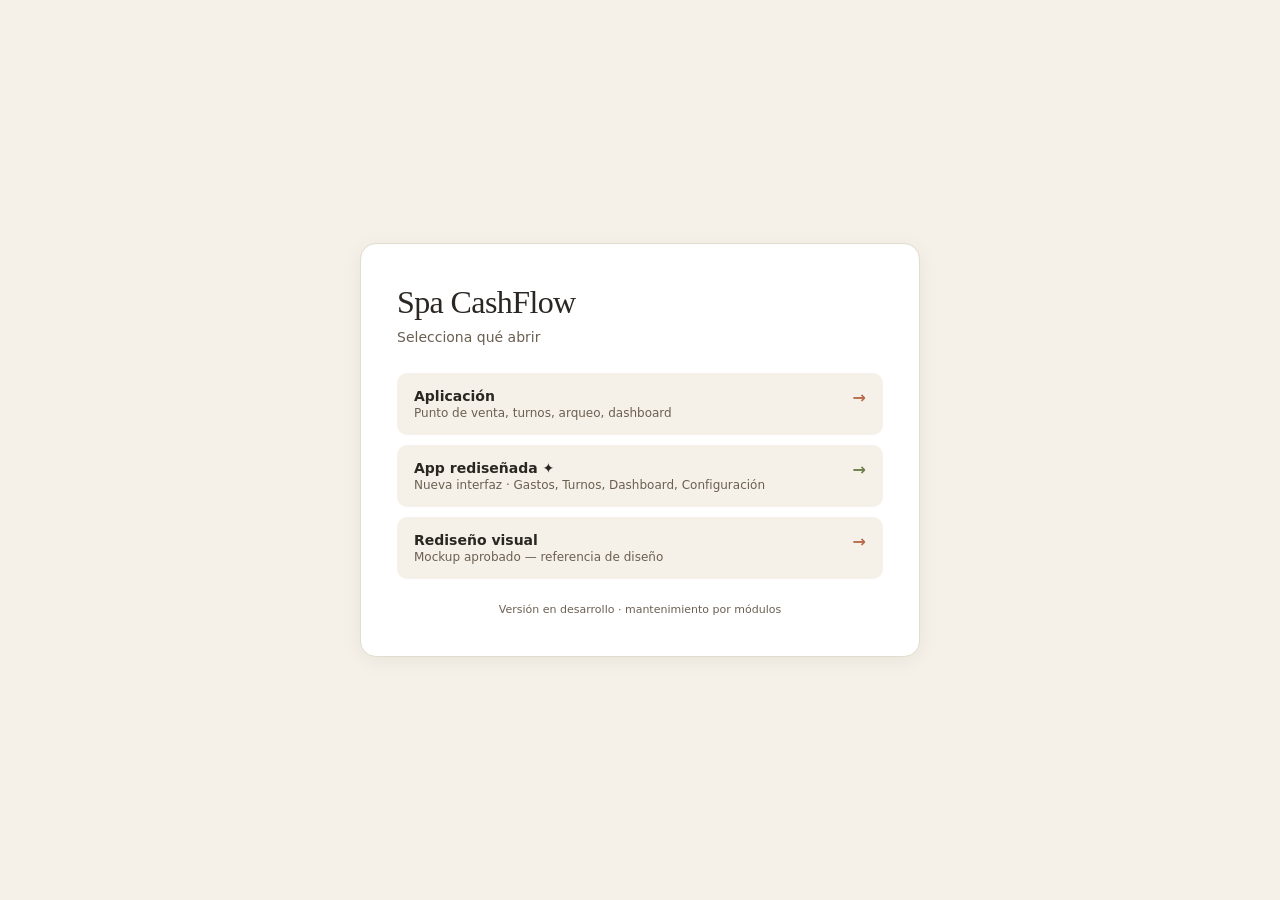
<file: index.html>
<!doctype html>
<html lang="es">
<head>
<meta charset="utf-8"/>
<meta name="viewport" content="width=device-width,initial-scale=1"/>
<title>Spa CashFlow</title>
<style>
  :root{
    --paper:#f5f1e8; --paper-2:#ede7d8; --ink:#2a2622; --ink-2:#6b5f52;
    --clay:#b66a4a; --moss:#6b7d4a;
  }
  *{box-sizing:border-box;margin:0;padding:0}
  html,body{height:100%}
  body{
    font-family:-apple-system,system-ui,sans-serif;
    background:var(--paper);
    color:var(--ink);
    display:grid;
    place-items:center;
    padding:24px;
  }
  .card{
    max-width:560px;
    width:100%;
    background:#fff;
    border:1px solid #e2dcce;
    border-radius:16px;
    padding:40px 36px;
    box-shadow:0 4px 20px rgba(60,40,20,.06);
  }
  h1{
    font-family:Georgia,serif;
    font-size:32px;
    font-weight:500;
    letter-spacing:-0.6px;
    margin-bottom:8px;
  }
  .sub{color:var(--ink-2); font-size:14px; margin-bottom:28px}
  .row{
    display:flex; gap:10px; padding:14px 16px;
    background:var(--paper); border-radius:10px; margin-bottom:10px;
    text-decoration:none; color:var(--ink);
    border:1px solid transparent; transition:all .15s;
  }
  .row:hover{border-color:var(--clay); background:#fff}
  .row .t{font-weight:600; font-size:14px}
  .row .d{font-size:12px; color:var(--ink-2); margin-top:2px}
  .row .arr{margin-left:auto; color:var(--clay); font-weight:600}
  .foot{margin-top:24px; font-size:11px; color:var(--ink-2); text-align:center}
</style>
</head>
<body>
<div class="card">
  <h1>Spa CashFlow</h1>
  <div class="sub">Selecciona qué abrir</div>

  <a class="row" href="./app.html">
    <div>
      <div class="t">Aplicación</div>
      <div class="d">Punto de venta, turnos, arqueo, dashboard</div>
    </div>
    <div class="arr">→</div>
  </a>

  <a class="row" href="./app-preview/">
    <div>
      <div class="t">App rediseñada ✦</div>
      <div class="d">Nueva interfaz · Gastos, Turnos, Dashboard, Configuración</div>
    </div>
    <div class="arr" style="color:#6b7d4a">→</div>
  </a>

  <a class="row" href="./mockups/rediseno.html">
    <div>
      <div class="t">Rediseño visual</div>
      <div class="d">Mockup aprobado — referencia de diseño</div>
    </div>
    <div class="arr">→</div>
  </a>

  <div class="foot">Versión en desarrollo · mantenimiento por módulos</div>
</div>
</body>
</html>
</file>
